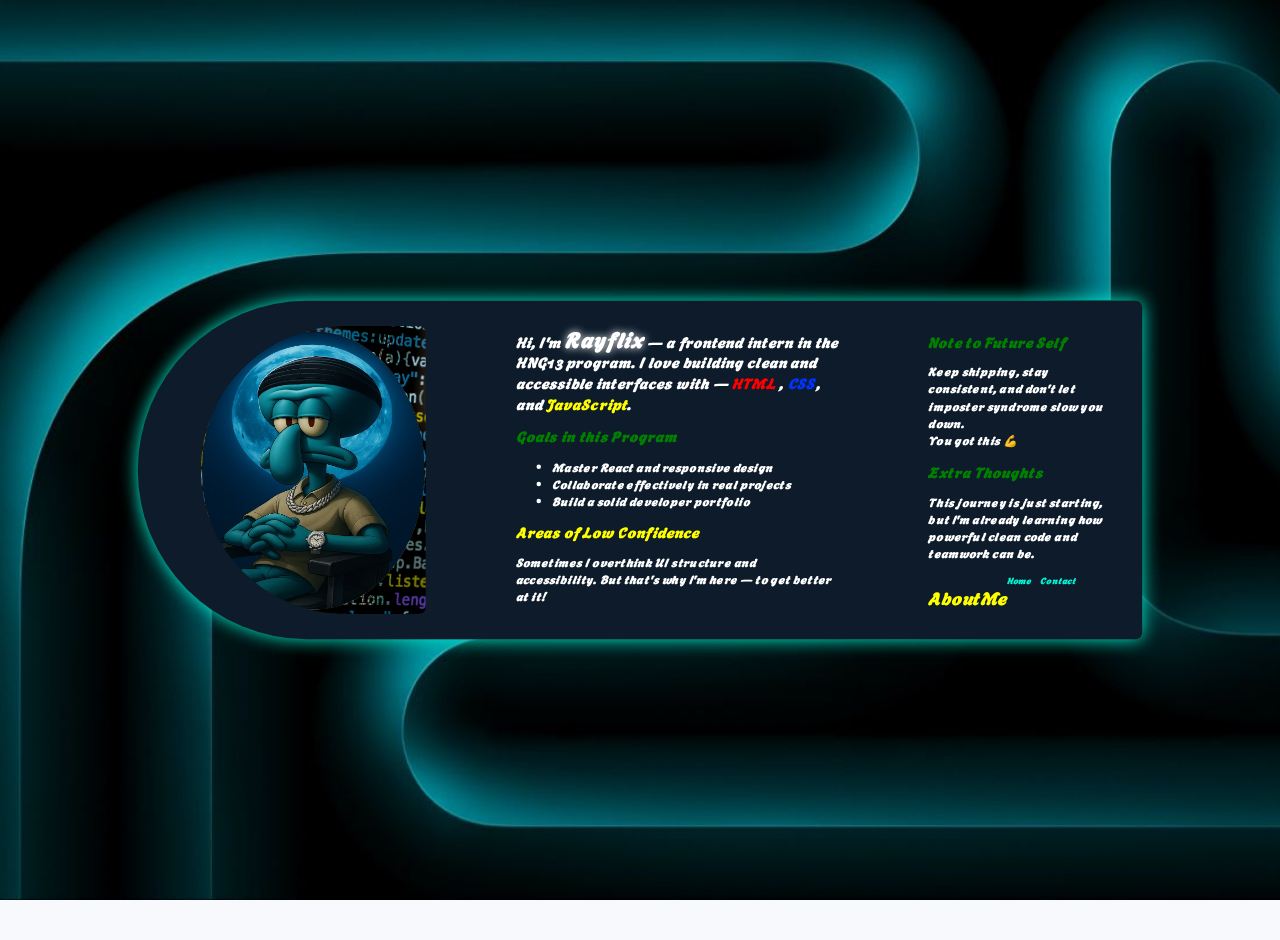
<file: about.html>
<!DOCTYPE html>
<html lang="en">
<head>
  <meta charset="UTF-8">
  <meta name="viewport" content="width=device-width, initial-scale=1.0">
  <title>About Me | HNG13</title>
  <link rel="stylesheet" href="about.css">
</head>
<body>
  <main data-testid="test-about-page">

<section class="card">
   <div class="img-div">
      <section class="img-wrap">
     <img src="about-me.png" alt="Reload">
   </section>
 

  
</div>
   <div class="fir-sec">
     <section data-testid="test-about-bio">
      <h2 class="hi"  >Hi, I'm <span class="ray">Rayflix</span> —  a frontend intern in the HNG13 program.  I love building clean and accessible interfaces with — <span class="html">HTML</span> , <span class="css">CSS</span>, and <span class="js">JavaScript</span>.</h2>
    </section>

    <section data-testid="test-about-goals">
      <h2 class="goals">Goals in this Program</h2>
      <ul>
        <li>Master React and responsive design</li>
        <li>Collaborate effectively in real projects</li>
        <li>Build a solid developer portfolio</li>
      </ul>
    </section>

          <section data-testid="test-about-confidence">
      <h2 class="area">Areas of Low Confidence</h2>
      <p>Sometimes I overthink UI structure and accessibility.  But that's why I'm here — to get better at it!</p>
    </section>
    
  

   </div>

    <div class="sec-sec">
   

    <section data-testid="test-about-future-note">
      <h2 class="note">Note to Future Self</h2>
      <p>Keep shipping, stay consistent,  and don't let imposter syndrome slow you down. <br> You got this 💪</p>
    </section>

    <section data-testid="test-about-extra">
      <h2 class="extra">Extra Thoughts</h2>
      <p>This journey is just starting,  but I'm already learning how powerful clean code and teamwork can be.</p>
    </section>

  <footer>
      <h1 class="about">About <span> Me</span></h1> 
      <nav>
        <a href="index.html">Home</a>
        &nbsp; &nbsp;
        <a href="contact.html">Contact</a>
      </nav>
    </footer>

    </div>
</section>

    
     </main>
</body>
</html>
</file>
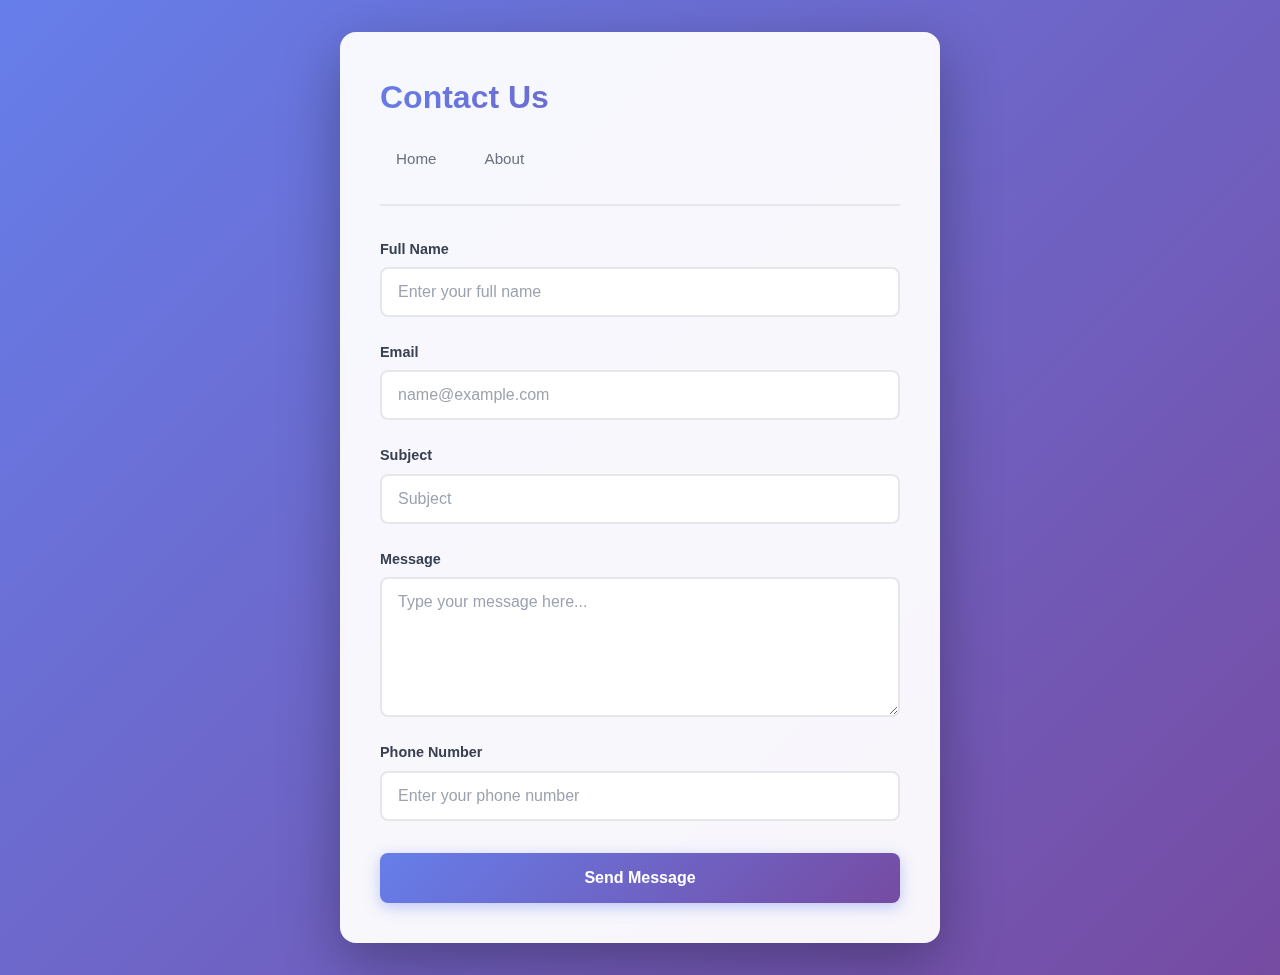
<file: contact.html>
<!DOCTYPE html>
<html lang="en">
  <head>
    <meta charset="UTF-8" />
    <meta name="viewport" content="width=device-width, initial-scale=1.0" />
    <title>Contact Us | HNG13</title>
    <link rel="stylesheet" href="contact.css" />
  </head>
  <body>
    <main>
      <header>
        <h1>Contact Us</h1>
        <nav>
          <a href="index.html">Home</a>
          <a href="about.html">About</a>
        </nav>
      </header>

      <form
        action="https://formsubmit.co/rayflix55@gmail.com"
        method="POST"
        data-testid="test-contact-form"
        onsubmit="return submitForm(event)"
      >
        <!-- Redirect to thanks.html after submission -->
        <input
          type="hidden"
          name="_next"
          value="thanks.html"
        />

        <input type="hidden" name="_subject" value="New Portfolio Contact!" />
        <input type="hidden" name="_captcha" value="false" />
        <input type="hidden" name="_template" value="table" />
        <input
          type="hidden" 
          name="_autoresponse"
          value="Thank you for contacting me! I'll get back to you soon."
        />
        
        <!-- Full Name -->
        <label for="name">Full Name</label>
        <input
          id="name"
          name="name"
          type="text"
          required
          pattern="[A-Za-z\s]+"
          title="Please enter letters only (A-Z)."
          placeholder="Enter your full name"
          data-testid="test-contact-name"
        />
        <p
          class="error"
          id="error-name"
          data-testid="test-contact-error-name"
        ></p>

        <!-- Email -->
        <label for="email">Email</label>
        <input
          id="email"
          name="email"
          type="email"
          required
          title="Please enter a valid email (name@example.com)."
          placeholder="name@example.com"
          data-testid="test-contact-email"
        />
        <p
          class="error"
          id="error-email"
          data-testid="test-contact-error-email"
        ></p>

        <!-- Subject -->
        <label for="subject">Subject</label>
        <input
          id="subject"
          name="subject"
          type="text"
          required
          pattern="[A-Za-z0-9\s]+"
          title="Letters and numbers only."
          placeholder="Subject"
          data-testid="test-contact-subject"
        />
        <p
          class="error"
          id="error-subject"
          data-testid="test-contact-error-subject"
        ></p>

        <!-- Message -->
        <label for="message">Message</label>
        <textarea
          id="message"
          name="message"
          minlength="10"
          required
          title="Message must be at least 10 characters long."
          placeholder="Type your message here..."
          data-testid="test-contact-message"
        ></textarea>
        <p
          class="error"
          id="error-message"
          data-testid="test-contact-error-message"
        ></p>

        <!-- Phone Number -->
        <label for="phone">Phone Number</label>
        <input
          id="phone"
          name="phone"
          type="tel"
          pattern="[0-9]{10,15}"
          title="Enter only numbers (10-15 digits)."
          placeholder="Enter your phone number"
          data-testid="test-contact-phone"
        />
        <p
          class="error"
          id="error-phone"
          data-testid="test-contact-error-phone"
        ></p>

        <!-- Submit -->
        <button type="submit" data-testid="test-contact-submit">
          Send Message
        </button>
      </form>
    </main>

    <script src="contact.js"></script>
  </body>
</html>
</file>
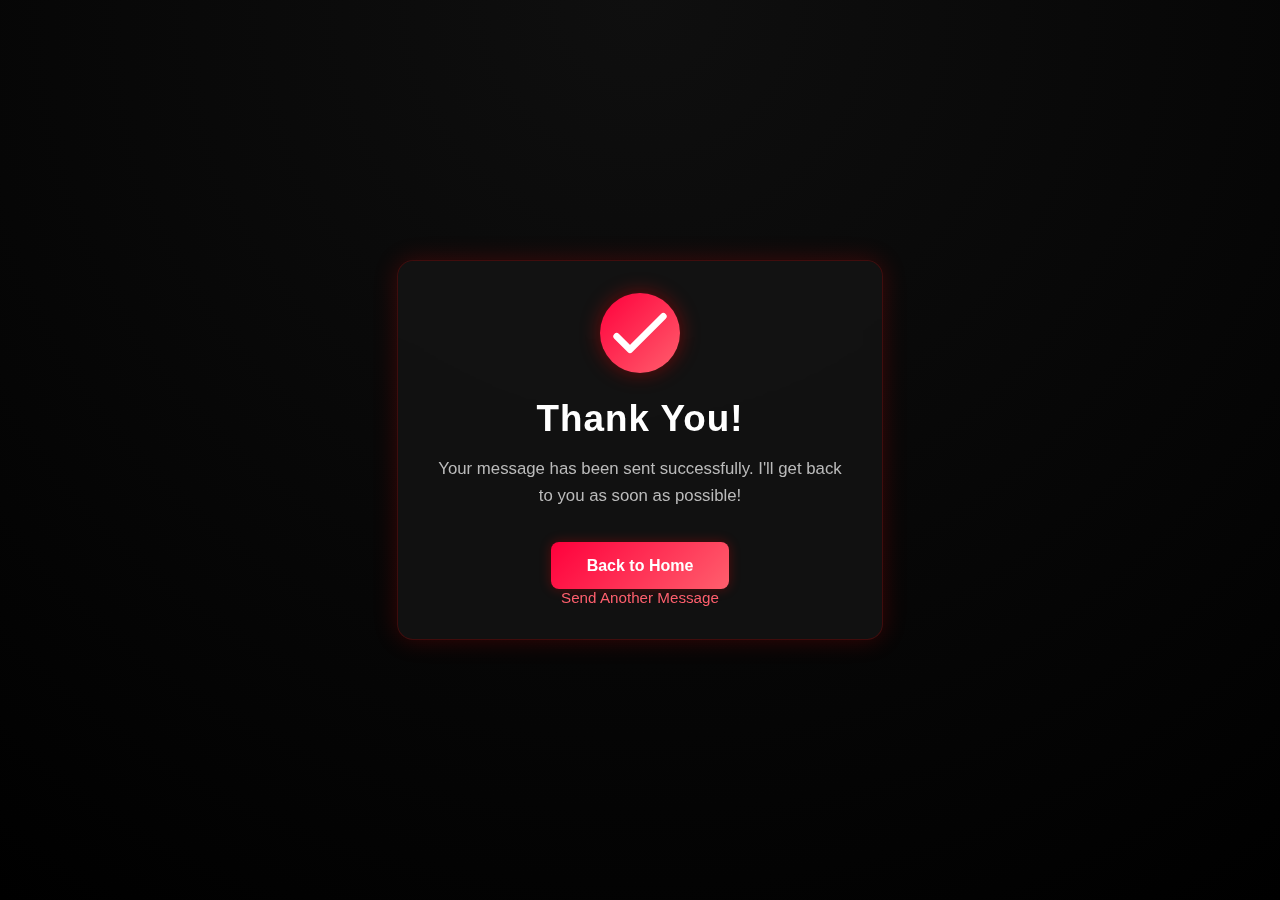
<file: thanks.html>
<!DOCTYPE html>
<html lang="en">
<head>
    <meta charset="UTF-8">
    <meta name="viewport" content="width=device-width, initial-scale=1.0">
    <title>Thank You - RayFlix The Tech Bro</title>
    <link rel="stylesheet" href="thanks.css">
</head>
<body class="bg-gray-900 text-white min-h-screen flex items-center justify-center">
    <div class="text-center max-w-md mx-auto p-8">
        <div class="mb-8" data-aos="zoom-in" data-aos-duration="1000">
            <div class="w-20 h-20 bg-gradient-to-r from-red-500 to-pink-500 rounded-full flex items-center justify-center mx-auto mb-6">
                <svg class="w-10 h-10 text-white" fill="none" stroke="currentColor" viewBox="0 0 24 24">
                    <path stroke-linecap="round" stroke-linejoin="round" stroke-width="2" d="M5 13l4 4L19 7"></path>
                </svg>
            </div>
            <h1 class="text-4xl font-bold text-white mb-4" data-aos="fade-up" data-aos-delay="200">
                Thank You!
            </h1>
            <p class="text-gray-300 text-lg mb-8" data-aos="fade-up" data-aos-delay="400">
                Your message has been sent successfully. I'll get back to you as soon as possible!
            </p>
        </div>
        
        <div class="space-y-4" data-aos="fade-up" data-aos-delay="600">
            <a href="index.html" class="inline-block bg-red-500 hover:bg-red-600 text-white font-semibold py-3 px-6 rounded-lg transition-all duration-300 transform hover:scale-105">
                Back to Home
            </a>
            <br>
            <a href="contact.html" class="inline-block text-red-400 hover:text-red-300 underline">
                Send Another Message
            </a>
        </div>
    </div>
    
   
</body>
</html>
</file>
<file: about.css>
@import url('https://fonts.googleapis.com/css2?family=Agbalumo&family=Dancing+Script:wght@400..700&display=swap');

* {
  box-sizing: border-box;
}

body {
   font-family: "Agbalumo", system-ui;
  font-weight: 800;
  font-style: italic;
  font-size: 0.8rem;
  color:white;
  margin: 0;
  padding: 20px;
  background: #f7f9fc;
  background-image: url("neon3.jpg");
  background-size: cover;
  background-position: center;
  background-attachment: fixed;
  background-repeat: no-repeat;
  letter-spacing: 1px;
}

main {
    height: 100vh;
  display: flex;
  justify-content: center;
  align-items: center;
  margin: 0 auto;
  transform: scale(0.9);
}

footer {
    display:flex;
    flex-direction:row;
  text-align: center;
  font-size:0.6rem;
}
.img-wrap {
  margin-left: 50px;
  margin-top:0.5rem;
}
img {
  display: flex;
  justify-content: center;
  height: 320px;
  width: 250px;
    border-radius: 200px 10px 10px 200px;
}
.about{
  display:flex;
  flex-direction:row;
word-spacing:10px;
color:yellow;
}
nav a {
  text-decoration: none;
    color:#00f5d4;
}
nav a:hover {
  text-decoration: underline;
  color:#fff;
}
nav{
    display:flex;
  flex-direction:row;
}

.fir-sec {
  margin-left: 100px;
}
.sec-sec {
  margin-left: 100px;
  margin-right: 10px;

}

/* Text sizes and design */
.hi {
  font-size: 1rem;
   font-family: "Agbalumo", system-ui;
  font-weight: 800;
  font-style: italic;
  color:white;

}
.ray {
  font-size: 1.5rem;
  line-height: 0;
  animation: glowRotate 6s infinite;
  text-shadow: 0 0 10px currentColor;
  margin-top:-10px;
}

@keyframes glowRotate {
  0% {
    color: green;
    text-shadow: 0 0 10px green;
  }
  33% {
    color: yellow;
    text-shadow: 0 0 5px yellow;
  }
  66% {
    color: white;
    text-shadow: 0 0 10px white;
  }
  100% {
    color: green;
    text-shadow: 0 0 10px green;
  }
}
.html{
  color:red;
}
.css{
  color:rgb(0, 51, 255);
}
.js{
  color:yellow;
}
h2 {
  font-size: 1rem;
}
.goals{
    color:green;
}
.area{
    color:yellow;
}
.note{
    color:green;
}
.extra{
  color:green;
}
/* card hover design */
.card {
 display: flex;
  flex-direction: row;
  max-width: 90%;
  margin:auto;
  padding: 20px;
  backdrop-filter: blur(10px);
  background: #0d1b2a;
   box-shadow: 0 0 20px #00f5d4;
  border-radius: 500px 20px 20px 500px;
  height: fit-content;
    position: relative;
  overflow: hidden;
  transition: all 0.6s cubic-bezier(0.68, -0.55, 0.265, 1.55);
}
.card::before {
  content: '';
  position: absolute;
  top: 0;
  left: 0;
  width: 100%;
  height: 100%;
  background: conic-gradient(
    #00f5d4 0deg, 
    #0d1b2a 120deg, 
    #00f5d4 240deg
  );
  transition: all 0.6s ease;
  opacity: 0;
  transform: scale(0);
  z-index: 0;
}

.card:hover {
  border-radius: 20px;
  transform: rotate(3deg);
}

.card:hover::before {
  opacity: 0.3;
  transform: scale(2) rotate(360deg);
}

/* Make sure all child elements stay on top */
.card > * {
  position: relative;
  z-index: 1;
}
/* screen responsiveness */
@media screen and (min-width:300px) and (max-width:1000px) {
  body{
  background-image: url("neon4.jpg");
  background-size: cover;
  background-position: center;
  background-attachment: fixed;
  background-repeat: no-repeat;
  }
  .card{
      max-width: 100%;
  background-color: #19033d;
  padding: 10px;
  display: flex;
  flex-direction: column;
  border-radius: 20px;
  transition: all 0.3s ease;
  height: fit-content;
   box-shadow: 0 0 20px #9b40ec;
      margin-bottom:17rem;
  }
  main{
      height: 100vh;
  display: flex;
  justify-content: center;
  align-items: center;
      /* margin-top:7rem; */
    /* margin-bottom:17rem; */

  }
  .fir-sec{
      margin-left: 0px;
      text-align: center;
  }
  .sec-sec{
      margin-left: 10px;
      margin-top: 1rem;
      text-align: left;
  }
  img {
  display: flex;
  justify-content: left;
  height: 400px;
  width: 300px;
    border-radius:  30px ;
    margin:auto;
}
.img-wrap {
  /* margin-right: 150px; */
  margin-top:0.5rem;
  margin:auto;
}
}
</file>
<file: contact.css>
* {
  margin: 0;
  padding: 0;
  box-sizing: border-box;
}

body {
  font-family: 'Inter', -apple-system, BlinkMacSystemFont, 'Segoe UI', Roboto, Oxygen, Ubuntu, Cantarell, sans-serif;
  background: linear-gradient(135deg, #667eea 0%, #764ba2 100%);
  min-height: 100vh;
  display: flex;
  align-items: center;
  justify-content: center;
  padding: 2rem;
  line-height: 1.6;
}

main {
  background: rgba(255, 255, 255, 0.95);
  backdrop-filter: blur(10px);
  border-radius: 16px;
  box-shadow: 0 20px 60px rgba(0, 0, 0, 0.3);
  max-width: 600px;
  width: 100%;
  padding: 2.5rem;
  animation: fadeIn 0.6s ease-out;
}

@keyframes fadeIn {
  from {
    opacity: 0;
    transform: translateY(20px);
  }
  to {
    opacity: 1;
    transform: translateY(0);
  }
}

header {
  margin-bottom: 2rem;
  padding-bottom: 1.5rem;
  border-bottom: 2px solid #e5e7eb;
}

header h1 {
  color: #1f2937;
  font-size: 2rem;
  font-weight: 700;
  margin-bottom: 1rem;
  background: linear-gradient(135deg, #667eea 0%, #764ba2 100%);
  -webkit-background-clip: text;
  -webkit-text-fill-color: transparent;
  background-clip: text;
}

nav {
  display: flex;
  gap: 1rem;
}

nav a {
  color: #6b7280;
  text-decoration: none;
  font-weight: 500;
  padding: 0.5rem 1rem;
  border-radius: 8px;
  transition: all 0.3s ease;
  font-size: 0.95rem;
}

nav a:hover {
  background: linear-gradient(135deg, #667eea 0%, #764ba2 100%);
  color: white;
  transform: translateY(-2px);
}

form {
  display: flex;
  flex-direction: column;
  /* gap: 1.25rem; */
}

label {
  color: #374151;
  font-weight: 600;
  font-size: 0.9rem;
  margin-bottom: 0.4rem;
  display: block;
}

input,
textarea {
  width: 100%;
  padding: 0.875rem 1rem;
  border: 2px solid #e5e7eb;
  border-radius: 8px;
  font-size: 1rem;
  font-family: inherit;
  transition: all 0.3s ease;
  background: white;
  color: #1f2937;
}

input:focus,
textarea:focus {
  outline: none;
  border-color: #667eea;
  box-shadow: 0 0 0 3px rgba(102, 126, 234, 0.1);
  transform: translateY(-1px);
}

input::placeholder,
textarea::placeholder {
  color: #9ca3af;
}

textarea {
  min-height: 140px;
  resize: vertical;
  font-family: inherit;
}

.error {
  color: #ef4444;
  font-size: 0.85rem;
  margin-top: 0.3rem;
  min-height: 1.2rem;
  display: block;
}

button[type="submit"] {
  background: linear-gradient(135deg, #667eea 0%, #764ba2 100%);
  color: white;
  padding: 1rem 2rem;
  border: none;
  border-radius: 8px;
  font-size: 1rem;
  font-weight: 600;
  cursor: pointer;
  transition: all 0.3s ease;
  margin-top: 0.5rem;
  box-shadow: 0 4px 15px rgba(102, 126, 234, 0.4);
}

button[type="submit"]:hover {
  transform: translateY(-2px);
  box-shadow: 0 6px 20px rgba(102, 126, 234, 0.5);
}

button[type="submit"]:active {
  transform: translateY(0);
}

/* Input validation styles */
input:invalid:not(:placeholder-shown),
textarea:invalid:not(:placeholder-shown) {
  border-color: #fca5a5;
}

input:valid:not(:placeholder-shown),
textarea:valid:not(:placeholder-shown) {
  border-color: #86efac;
}

/* Responsive design */
@media (max-width: 640px) {
  body {
    padding: 1rem;
  }

  main {
    padding: 1.5rem;
  }

  header h1 {
    font-size: 1.5rem;
  }

  nav {
    flex-direction: column;
    gap: 0.5rem;
  }

  nav a {
    text-align: center;
  }
}

/* Hidden inputs */
input[type="hidden"] {
  display: none;
}

/* Smooth loading state */
button[type="submit"]:disabled {
  opacity: 0.6;
  cursor: not-allowed;
  transform: none;
}

/* Focus visible for accessibility */
*:focus-visible {
  outline: 2px solid #667eea;
  outline-offset: 2px;
}
</file>
<file: thanks.css>
/* === Base Styling === */
body {
  background: radial-gradient(circle at top, #0f0f0f 0%, #000 100%);
  color: #fff;
  font-family: 'Poppins', sans-serif;
  min-height: 100vh;
  margin: 0;
  display: flex;
  align-items: center;
  justify-content: center;
  animation: fadeIn 1s ease-in-out;
}

/* === Container === */
div.text-center {
  text-align: center;
  max-width: 420px;
  padding: 2rem;
  border: 1px solid rgba(255, 0, 0, 0.2);
  border-radius: 1rem;
  background: rgba(20, 20, 20, 0.8);
  box-shadow: 0 0 25px rgba(255, 0, 0, 0.2);
  backdrop-filter: blur(8px);
  animation: popIn 0.9s ease-out;
}

/* === Success Circle === */
div.w-20 {
  width: 80px;
  height: 80px;
  background: linear-gradient(135deg, #ff003c, #ff5f6d);
  border-radius: 50%;
  display: flex;
  align-items: center;
  justify-content: center;
  margin: 0 auto 1.5rem;
  box-shadow: 0 0 20px rgba(255, 0, 0, 0.4);
  animation: pulse 1.8s infinite ease-in-out;
}

/* === Text Styling === */
h1 {
  font-size: 2.3rem;
  font-weight: 700;
  color: #fff;
  margin-bottom: 1rem;
  letter-spacing: 1px;
}

p {
  font-size: 1.05rem;
  color: #bbb;
  margin-bottom: 2rem;
  line-height: 1.6;
}

/* === Buttons & Links === */
a {
  text-decoration: none;
}

a.bg-red-500 {
  background: linear-gradient(135deg, #ff003c, #ff5f6d);
  padding: 0.9rem 2.2rem;
  border-radius: 8px;
  font-weight: 600;
  color: #fff;
  display: inline-block;
  transition: all 0.3s ease;
  box-shadow: 0 0 12px rgba(255, 0, 0, 0.3);
}

a.bg-red-500:hover {
  transform: scale(1.07);
  box-shadow: 0 0 20px rgba(255, 0, 0, 0.6);
}

a.text-red-400 {
  color: #ff5f6d;
  font-size: 0.95rem;
  transition: color 0.3s ease;
}

a.text-red-400:hover {
  color: #ff7b8a;
}

/* === Animations === */
@keyframes fadeIn {
  from { opacity: 0; transform: translateY(10px); }
  to { opacity: 1; transform: translateY(0); }
}

@keyframes popIn {
  from { opacity: 0; transform: scale(0.95); }
  to { opacity: 1; transform: scale(1); }
}

@keyframes pulse {
  0%, 100% { box-shadow: 0 0 10px rgba(255, 0, 0, 0.3); }
  50% { box-shadow: 0 0 25px rgba(255, 0, 0, 0.6); }
}

/* === Responsive === */
@media (max-width: 480px) {
  div.text-center {
    padding: 1.5rem;
  }
  h1 {
    font-size: 1.8rem;
  }
  p {
    font-size: 0.95rem;
  }
}
</file>
